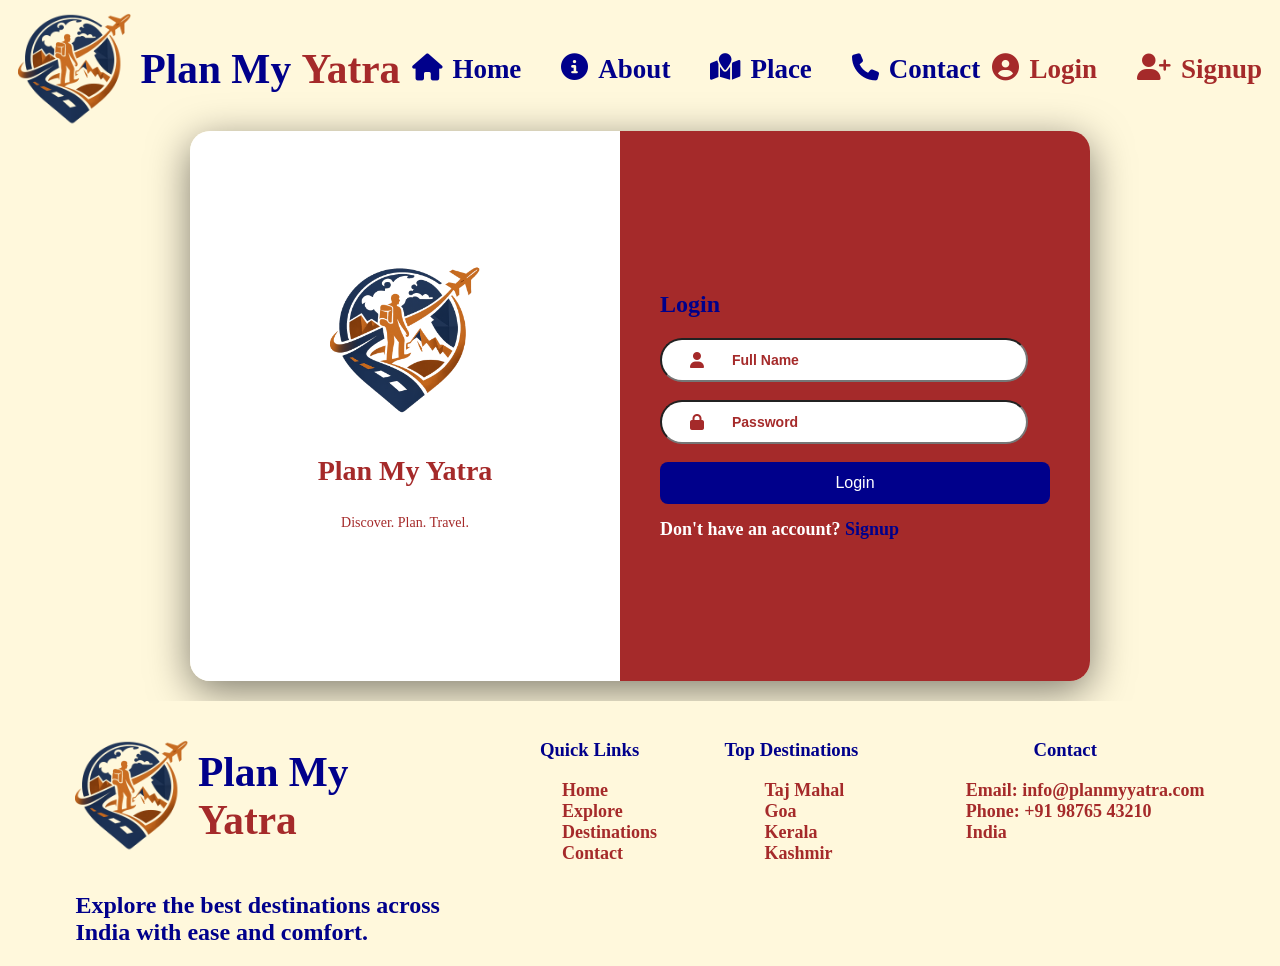
<file: pages/login.html>
<!DOCTYPE html>
<html lang="en">
<head>
    <meta charset="UTF-8">
    <meta name="viewport" content="width=device-width, initial-scale=1.0">
    <link rel="stylesheet" href="https://cdnjs.cloudflare.com/ajax/libs/font-awesome/6.5.1/css/all.min.css">
    <link rel="stylesheet" href="./../css/navbar.css">
    <link rel="stylesheet" href="./../css/signup.css">
     <link rel="stylesheet" href="./../css/footer.css">
    <title>Document</title>
</head>
<body>
     
        <div class="nav-item">

            <div class="logo-container">
                <img src="./../images/logo.png" alt="logo" class="logo">
                <h1>Plan My <span class="yatra">Yatra</span></h1>
            </div>

<input type="checkbox" id="menu-toggle" class="menu-toggle">
<label for="menu-toggle" class="hamburger">
  <i class="fa-solid fa-bars"></i>
</label>

            <div class="menu">
                <a href="./../index.html" class="link"><i class="fa-solid fa-house"></i>Home</a>
                <a href="./about.html" class="link"><i class="fa-solid fa-circle-info"></i>About</a>
                <a href="./place.html" class="link"><i class="fa-solid fa-map-location"></i>Place</a>
                <a href="./contact.html" class="link"><i class="fa-solid fa-phone"></i>Contact</a>
            </div>

            <div class="menu">
                <a href="./login.html" class="link auth"><i class="fa-solid fa-circle-user"></i>Login</a>
                <a href="./signup.html" class="link auth"><i class="fa-solid fa-user-plus"></i>Signup</a>
            </div>

        </div>
         <div class="container">

    <!-- LEFT -->
    <div class="left">
        <!-- Replace src with your logo path -->
        <img src="./../images/logo.png" alt="Plan My Yatra Logo">
        <h1>Plan My Yatra</h1>
        <p>Discover. Plan. Travel.</p>
    </div>

    <!-- RIGHT -->
    <div class="right">
        <h2>Login</h2>

       <div class="input-box">
    <i class="fa fa-user"></i>
    <input type="text" placeholder="Full Name">
</div>


<div class="input-box">
    <i class="fa fa-lock"></i>
    <input type="password" placeholder="Password">
</div>

        <button class="btn">Login</button>

        <div class="login-link">
            Don't have an account? <a href="./signup.html">Signup</a>
        </div>
    </div>

</div>
<div class="footer">
        <div class="footer-container-main">
            <div class="logo-container">
                <img src="./../images/logo.png" alt="logo" class="logo">
                <h1>Plan My <span class="yatra">Yatra</span></h1>
            </div>
            <h2>Explore the best destinations across India with ease and comfort.</h2>
        </div>
        <div class="footer-container">
            <h3>Quick Links</h3>
            <ul class="footer-links">
                <li><a class="footer-links" href="./../index.html">Home</a></li>
                <li><a class="footer-links" href="./../pages/place.html">Explore</a></li>
                <li><a class="footer-links" href="./../pages/about.html">Destinations</a></li>
                <li><a class="footer-links" href="./../pages/contact.html">Contact</a></li>
            </ul>
        </div>
        <div class="footer-container">
            <h3>Top Destinations</h3>
            <ul class="footer-links">
                <li><a class="footer-links" href="https://www.tajmahal.gov.in/">Taj Mahal</a></li>
                <li><a class="footer-links" href="https://goa-tourism.com/">Goa</a></li>
                <li><a class="footer-links" href="https://www.keralaholidays.com/?gad_source=1&gad_campaignid=22230038520&gbraid=0AAAAADmJdtWgXvxhTS0_pl1sj-TQb49bc&gclid=CjwKCAjwg_nNBhAGEiwAiYPYAwCxiBJWF8Ix6HfrvnJEYee5Wd8UkOOfaJlYxpASuFqibu1oRwm5ZhoC4TkQAvD_BwE">Kerala</a></li>
                <li><a class="footer-links" href="https://jammu.nic.in/tourism/">Kashmir</a></li>
            </ul>
        </div>
        <div class="footer-container">
            <h3>Contact</h3>
            <ul class="footer-links">
                <li class="footer-links">Email: info@planmyyatra.com</li>
                <li class="footer-links">Phone: +91 98765 43210</li>
                <li class="footer-links">India</li>
            </ul>
        </div>
    </div>

</body>
</html>
</file>
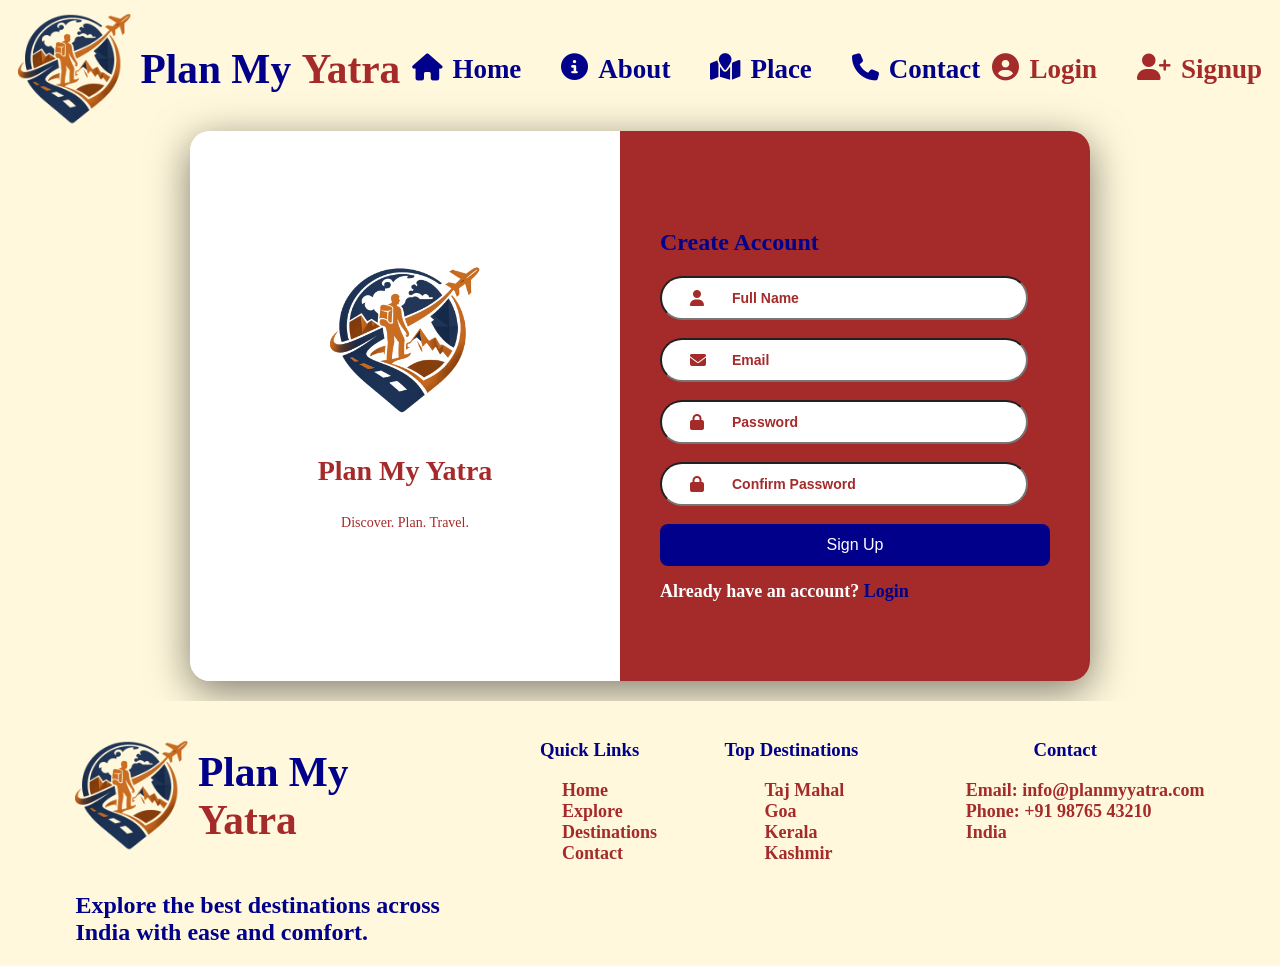
<file: pages/signup.html>
<!DOCTYPE html>
<html lang="en">

<head>
    <meta charset="UTF-8">
    <meta name="viewport" content="width=device-width, initial-scale=1.0">
    <link rel="stylesheet" href="https://cdnjs.cloudflare.com/ajax/libs/font-awesome/6.5.1/css/all.min.css">
    <link rel="stylesheet" href="./../css/navbar.css">
    <link rel="stylesheet" href="./../css/signup.css">
      <link rel="stylesheet" href="./../css/footer.css">
    <title>Document</title>
</head>

<body>

    <div class="nav-item">

        <div class="logo-container">
            <img src="./../images/logo.png" alt="logo" class="logo">
            <h1>Plan My <span class="yatra">Yatra</span></h1>
        </div>

        <input type="checkbox" id="menu-toggle" class="menu-toggle">
        <label for="menu-toggle" class="hamburger">
            <i class="fa-solid fa-bars"></i>
        </label>

        <div class="menu">
            <a href="./../index.html" class="link"><i class="fa-solid fa-house"></i>Home</a>
            <a href="./about.html" class="link"><i class="fa-solid fa-circle-info"></i>About</a>
            <a href="./place.html" class="link"><i class="fa-solid fa-map-location"></i>Place</a>
            <a href="./contact.html" class="link"><i class="fa-solid fa-phone"></i>Contact</a>
        </div>

        <div class="menu">
            <a href="./login.html" class="link auth"><i class="fa-solid fa-circle-user"></i>Login</a>
            <a href="./signup.html" class="link auth"><i class="fa-solid fa-user-plus"></i>Signup</a>
        </div>

    </div>
    <div class="container">

        <!-- LEFT -->
        <div class="left">
            <!-- Replace src with your logo path -->
            <img src="./../images/logo.png" alt="Plan My Yatra Logo">
            <h1>Plan My Yatra</h1>
            <p>Discover. Plan. Travel.</p>
        </div>

        <!-- RIGHT -->
        <div class="right">
            <h2>Create Account</h2>

            <div class="input-box">
                <i class="fa fa-user"></i>
                <input type="text" placeholder="Full Name">
            </div>

            <div class="input-box">
                <i class="fa fa-envelope"></i>
                <input type="email" placeholder="Email">
            </div>

            <div class="input-box">
                <i class="fa fa-lock"></i>
                <input type="password" placeholder="Password">
            </div>

            <div class="input-box">
                <i class="fa fa-lock"></i>
                <input type="password" placeholder="Confirm Password">
            </div>
            <button class="btn">Sign Up</button>

            <div class="login-link">
                Already have an account? <a href="./login.html">Login</a>
            </div>
        </div>
        </div>


    <div class="footer">
        <div class="footer-container-main">
            <div class="logo-container">
                <img src="./../images/logo.png" alt="logo" class="logo">
                <h1>Plan My <span class="yatra">Yatra</span></h1>
            </div>
            <h2>Explore the best destinations across India with ease and comfort.</h2>
        </div>
        <div class="footer-container">
            <h3>Quick Links</h3>
            <ul class="footer-links">
                <li><a class="footer-links" href="./../index.html">Home</a></li>
                <li><a class="footer-links" href="./../pages/place.html">Explore</a></li>
                <li><a class="footer-links" href="./../pages/about.html">Destinations</a></li>
                <li><a class="footer-links" href="./../pages/contact.html">Contact</a></li>
            </ul>
        </div>
        <div class="footer-container">
            <h3>Top Destinations</h3>
            <ul class="footer-links">
                <li><a class="footer-links" href="https://www.tajmahal.gov.in/">Taj Mahal</a></li>
                <li><a class="footer-links" href="https://goa-tourism.com/">Goa</a></li>
                <li><a class="footer-links" href="https://www.keralaholidays.com/?gad_source=1&gad_campaignid=22230038520&gbraid=0AAAAADmJdtWgXvxhTS0_pl1sj-TQb49bc&gclid=CjwKCAjwg_nNBhAGEiwAiYPYAwCxiBJWF8Ix6HfrvnJEYee5Wd8UkOOfaJlYxpASuFqibu1oRwm5ZhoC4TkQAvD_BwE">Kerala</a></li>
                <li><a class="footer-links" href="https://jammu.nic.in/tourism/">Kashmir</a></li>
            </ul>
        </div>
        <div class="footer-container">
            <h3>Contact</h3>
            <ul class="footer-links">
                <li class="footer-links">Email: info@planmyyatra.com</li>
                <li class="footer-links">Phone: +91 98765 43210</li>
                <li class="footer-links">India</li>
            </ul>
        </div>
    </div>

</body>

</html>
</file>
<file: css/navbar.css>
.nav-item{
   display: flex;
   align-items: center;
   justify-content: space-between;
   padding: 5px 10px;
   flex-wrap: wrap;
   margin: 0px;
   background-color: cornsilk;
   
}

.logo-container{
    display: flex;
    gap: 10px;
    align-items: center;
    font-size: 2.3vh;
    color:darkblue;
    font-weight: bolder;
}

.logo{
    width:12.5vh;
}

.yatra{
    color:brown;
    font-weight: bolder;
}

.menu{
    font-weight: bolder;
    display: flex;
    gap: 40px;
    font-size: 3vh;
}

.link{
    display: flex;
    text-decoration: none;
    color:darkblue;
    font-weight: bolder;
    gap: 10px;
}
.auth{
    color: brown;
}
.menu-toggle{
    display: none;
}
.hamburger{
    display: none;
    color: brown;
    font-size: 30px;
    cursor: pointer;
}
@media screen and (max-width:760px){
    .logo{
        width: 11vh;
    }
    .logo-container{
        font-size: 1.9vh;
    }
    .menu{
        display: none;
        flex-direction: column;
        width: 100%;
        text-align: center;
        gap: 10px;
        margin-top: 10px;
    }
    .hamburger{
        display: block;
        
    }
    
    .menu-toggle:checked ~ .menu {
        display: flex;
        align-items: center;
    }
    
}
</file>
<file: css/signup.css>
body{
    background-color: cornsilk;
}
.container {
    width: 900px;
    height: 550px;
    display: flex;
    margin-left: auto;
    margin-right: auto;
    border-radius: 20px;
    overflow: hidden;
    box-shadow: 0 10px 40px rgba(0, 0, 0, 0.5);
}

.left {
    width: 50%;
    background: white;
    display: flex;
    flex-direction: column;
    justify-content: center;
    align-items: center;
    color: brown;
    padding: 20px;
}

.left img {
    width: 150px;
    margin-bottom: 20px;
}

.left h1 {
    font-size: 28px;
    text-align: center;
}

.left p {
    margin-top: 10px;
    text-align: center;
    font-size: 14px;
}

.right {
    width: 50%;
    background: brown;
    padding: 40px;
    display: flex;
    flex-direction: column;
    justify-content: center;
}

.right h2 {
    margin-bottom: 20px;
    color: darkblue;
}

.input-box {
    position: relative;
    margin-bottom: 18px;
}

.input-box input {
    width: 80%;
    padding: 12px 12px 12px 40px;
    border-radius: 30px;
    outline: none;
    font-size: 14px;
}

.input-box input::placeholder {
    color: brown;
    padding-left: 30px;
    font-weight: bolder;
}

.input-box i {
    position: absolute;
    left: 30px;

    top: 50%;
    transform: translateY(-50%);
    color: brown;
    font-size: 16px;
}


.btn {
    background: darkblue;
    color: white;
    padding: 12px;
    border: none;
    border-radius: 8px;
    cursor: pointer;
    font-size: 16px;
    transition: 0.3s;
}

.btn:hover {
    background: darkblue;
}

.login-link {
    margin-top: 15px;
    font-size: 18px;
    font-weight: bolder;
    color: white;
}

.login-link a {
    color: darkblue;
    text-decoration: none;
    font-weight: bolder;
}

.login-link a:hover {
    text-decoration: underline;
}

@media (max-width: 768px) {
    .container {
        width: 90%;
        height: auto;
        flex-direction: column;

        border-radius: 10px;
        align-items: center;
    }

    .left {
        width: 100%;
        padding: 25px 15px;
    }

    .left img {
        width: 100px;
    }

    .left h1 {
        font-size: 22px;
    }

    .left p {
        font-size: 13px;
    }

    .right {
        width: 90%;
        padding: 25px 15px;
    }

    .right h2 {
        font-size: 20px;
        text-align: center;
    }

    .input-box input {
        padding: 10px 10px 10px 40px;
        font-size: 13px;

    }

    .input-box i {
        font-size: 14px;
        left: 10px;
    }

    .btn {
        padding: 10px;
        font-size: 14px;
    }

    .login-link {
        font-size: 14px;
        text-align: center;
    }
}
</file>
<file: css/footer.css>
.footer{
    width: 100%;
    height: 170px;
   padding-top: 20px;
   padding-bottom: 20px;
    color: darkblue;
    display: flex;
    justify-content: space-evenly;
    flex-wrap: wrap;
    margin-top: 20px;
    background-color:cornsilk;
}
.footer-links{
text-decoration: none;
list-style-type: none;
color: brown;
font-size: 18px;
font-weight: bolder;
}
.footer-container-main{
   display: flex;
   flex-direction: column;
   width: 30%;
}
.footer-container h3{
    text-align: center;
}
@media screen and (max-width:760px){
    .footer-container-main{
        width: 90%;
        justify-content: center;
        align-items: center;
        
    }
    .footer-container-main h2{
        font-size: 18px;
        width: 100%;
       text-align: center;
       margin-left: 27px;
    }
    .footer{
        flex-direction: column;
        height: 800px;
        text-align: center;
    }
   
}
</file>
